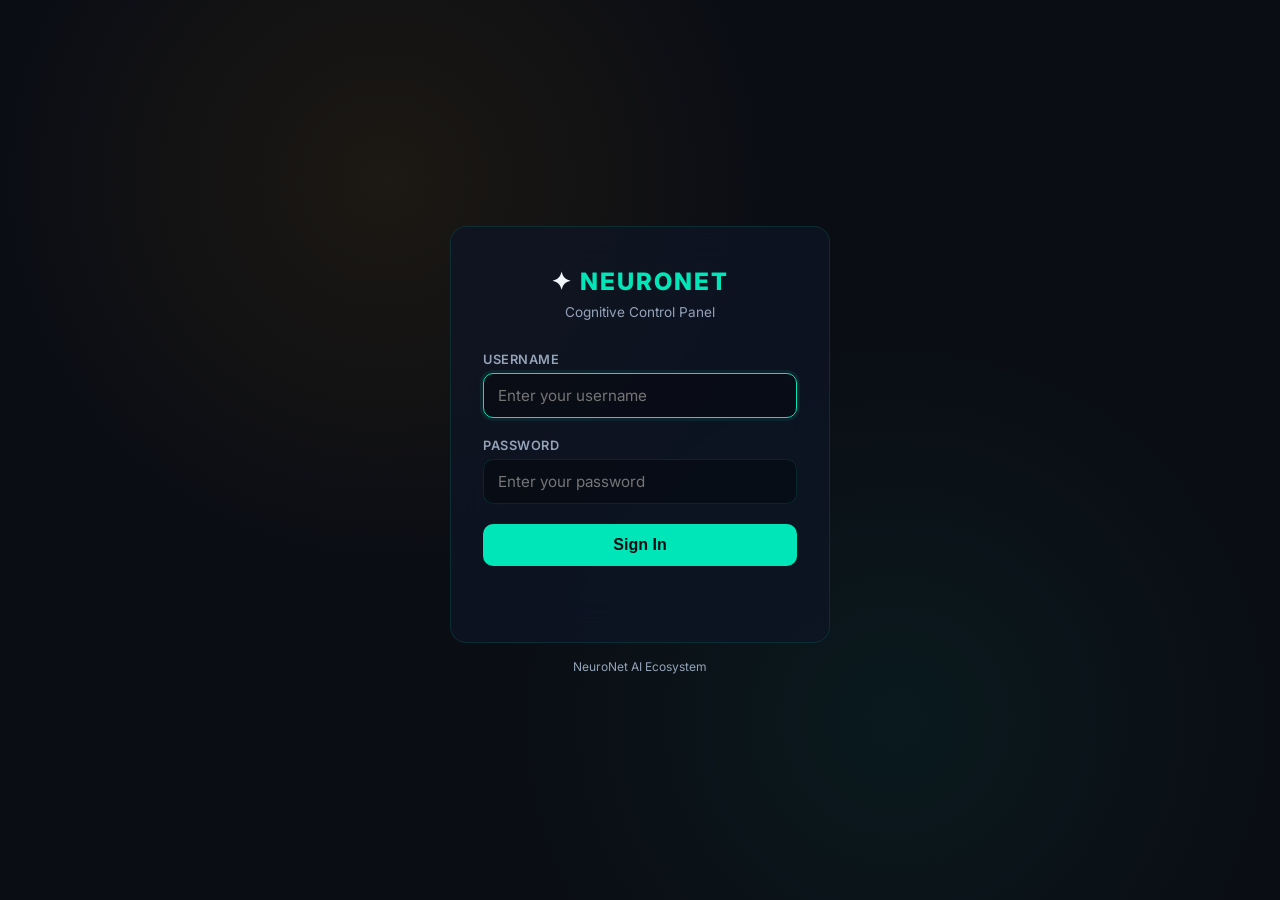
<file: jarvis/admin_panel/templates/login.html>
<!DOCTYPE html>
<html lang="en">
<head>
    <meta charset="UTF-8">
    <meta name="viewport" content="width=device-width, initial-scale=1.0">
    <title>NeuroNet — Login</title>
    <link href="https://fonts.googleapis.com/css2?family=Inter:wght@300;400;600;800&family=JetBrains+Mono:wght@400;700&display=swap" rel="stylesheet">
    <style>
        :root {
            --bg-base: #0a0d14;
            --glass-bg: rgba(15, 22, 38, 0.72);
            --glass-border: rgba(0, 230, 184, 0.12);
            --primary: #00e6b8;
            --primary-glow: rgba(0, 230, 184, 0.08);
            --danger: #ff3366;
            --text-main: #f1f5f9;
            --text-muted: #94a3b8;
            --card-radius: 16px;
        }
        * { box-sizing: border-box; margin: 0; padding: 0; }
        body {
            font-family: 'Inter', sans-serif;
            background: var(--bg-base);
            color: var(--text-main);
            height: 100dvh;
            display: flex;
            align-items: center;
            justify-content: center;
            background-image:
                radial-gradient(circle at 30% 20%, rgba(245, 158, 11, 0.08), transparent 35%),
                radial-gradient(circle at 70% 80%, rgba(0, 230, 184, 0.06), transparent 35%);
        }
        .login-container {
            width: 380px;
            max-width: 92vw;
        }
        .login-card {
            background: var(--glass-bg);
            border: 1px solid var(--glass-border);
            border-radius: var(--card-radius);
            padding: 40px 32px;
            backdrop-filter: blur(20px);
        }
        .login-logo {
            text-align: center;
            font-size: 1.5rem;
            font-weight: 800;
            letter-spacing: 2px;
            margin-bottom: 8px;
        }
        .login-logo span { color: var(--primary); }
        .login-subtitle {
            text-align: center;
            color: var(--text-muted);
            font-size: 0.85rem;
            margin-bottom: 32px;
        }
        .form-group {
            margin-bottom: 20px;
        }
        .form-group label {
            display: block;
            font-size: 0.8rem;
            font-weight: 600;
            color: var(--text-muted);
            margin-bottom: 6px;
            text-transform: uppercase;
            letter-spacing: 0.5px;
        }
        .form-group input {
            width: 100%;
            padding: 12px 14px;
            border-radius: 10px;
            border: 1px solid var(--glass-border);
            background: rgba(0,0,0,0.3);
            color: var(--text-main);
            font-size: 0.95rem;
            font-family: 'Inter', sans-serif;
            outline: none;
            transition: border-color 0.2s;
        }
        .form-group input:focus {
            border-color: var(--primary);
            box-shadow: 0 0 0 3px var(--primary-glow);
        }
        .login-btn {
            width: 100%;
            padding: 12px;
            border-radius: 10px;
            border: none;
            background: var(--primary);
            color: #0a0d14;
            font-weight: 700;
            font-size: 1rem;
            cursor: pointer;
            transition: opacity 0.2s, transform 0.1s;
        }
        .login-btn:hover { opacity: 0.9; }
        .login-btn:active { transform: scale(0.98); }
        .login-btn:disabled { opacity: 0.5; cursor: not-allowed; }
        .error-msg {
            color: var(--danger);
            font-size: 0.85rem;
            text-align: center;
            margin-top: 16px;
            min-height: 1.5em;
        }
        .spinner {
            display: inline-block;
            width: 16px; height: 16px;
            border: 2px solid rgba(10,13,20,0.3);
            border-top-color: #0a0d14;
            border-radius: 50%;
            animation: spin 0.6s linear infinite;
            vertical-align: middle;
            margin-right: 6px;
        }
        @keyframes spin { to { transform: rotate(360deg); } }
        .login-footer {
            text-align: center;
            margin-top: 16px;
            font-size: 0.75rem;
            color: var(--text-muted);
        }
    </style>
</head>
<body>
    <div class="login-container">
        <div class="login-card">
            <div class="login-logo">✦ <span>NEURONET</span></div>
            <div class="login-subtitle">Cognitive Control Panel</div>
            <form id="login-form" autocomplete="off">
                <div class="form-group">
                    <label for="username">Username</label>
                    <input type="text" id="username" name="username" placeholder="Enter your username" required autofocus>
                </div>
                <div class="form-group">
                    <label for="password">Password</label>
                    <input type="password" id="password" name="password" placeholder="Enter your password" required>
                </div>
                <button type="submit" class="login-btn" id="login-btn">Sign In</button>
                <div class="error-msg" id="error-msg"></div>
            </form>
        </div>
        <div class="login-footer">NeuroNet AI Ecosystem</div>
    </div>
    <script>
        document.getElementById('login-form').addEventListener('submit', async (e) => {
            e.preventDefault();
            const btn = document.getElementById('login-btn');
            const err = document.getElementById('error-msg');
            const username = document.getElementById('username').value.trim();
            const password = document.getElementById('password').value;
            if (!username || !password) { err.textContent = 'Please enter username and password.'; return; }
            btn.disabled = true;
            btn.innerHTML = '<span class="spinner"></span> Signing in...';
            err.textContent = '';
            try {
                const res = await fetch('/api/auth/login', {
                    method: 'POST',
                    headers: { 'Content-Type': 'application/json' },
                    body: JSON.stringify({ username, password }),
                });
                if (res.ok) {
                    window.location.href = '/admin/';
                } else {
                    const data = await res.json().catch(() => ({}));
                    err.textContent = data.detail || 'Invalid credentials.';
                }
            } catch (e) {
                err.textContent = 'Connection error. Is the server running?';
            } finally {
                btn.disabled = false;
                btn.textContent = 'Sign In';
            }
        });
        // Focus username on load
        document.getElementById('username').focus();
    </script>
</body>
</html>
</file>
